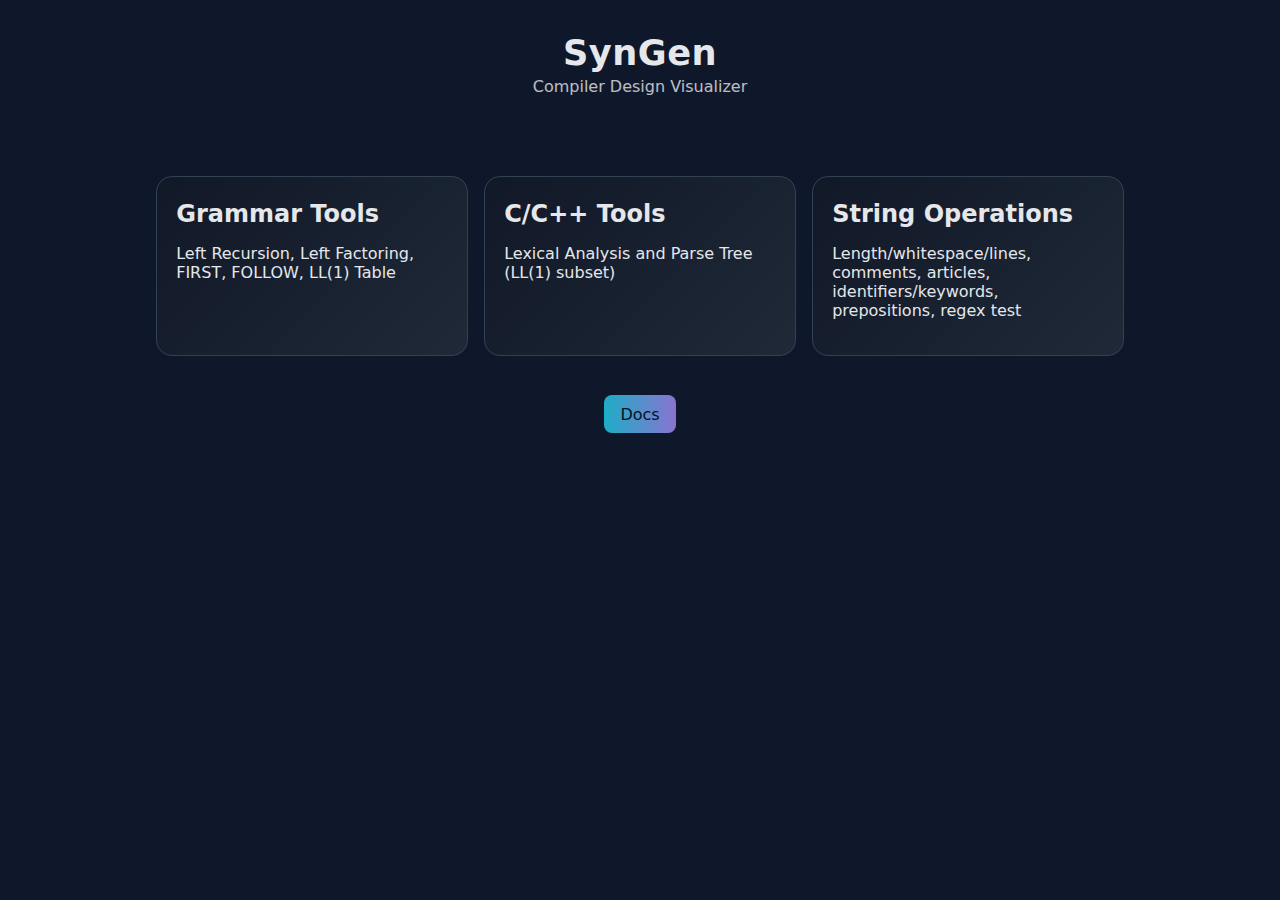
<file: index.html>
<!DOCTYPE html>
<html lang="en">
<head>
  <meta charset="UTF-8" />
  <meta name="viewport" content="width=device-width, initial-scale=1.0"/>
  <title>SynGen • Home</title>
  <link rel="stylesheet" href="css/style.css" />
</head>
<body class="home">
  <header>
    <h1>SynGen</h1>
    <p class="subtitle">Compiler Design Visualizer</p>
  </header>

  <main class="cards">
    <a class="card" href="grammar.html">
      <h2>Grammar Tools</h2>
      <p>Left Recursion, Left Factoring, FIRST, FOLLOW, LL(1) Table</p>
    </a>
    <a class="card" href="cpp.html">
      <h2>C/C++ Tools</h2>
      <p>Lexical Analysis and Parse Tree (LL(1) subset)</p>
    </a>
    <a class="card" href="string.html">
      <h2>String Operations</h2>
      <p>Length/whitespace/lines, comments, articles, identifiers/keywords, prepositions, regex test</p>
    </a>
  </main>

  <footer>
    <a href="https://github.com/" target="_blank" rel="noreferrer">Docs</a>
  </footer>
</body>
</html>
</file>
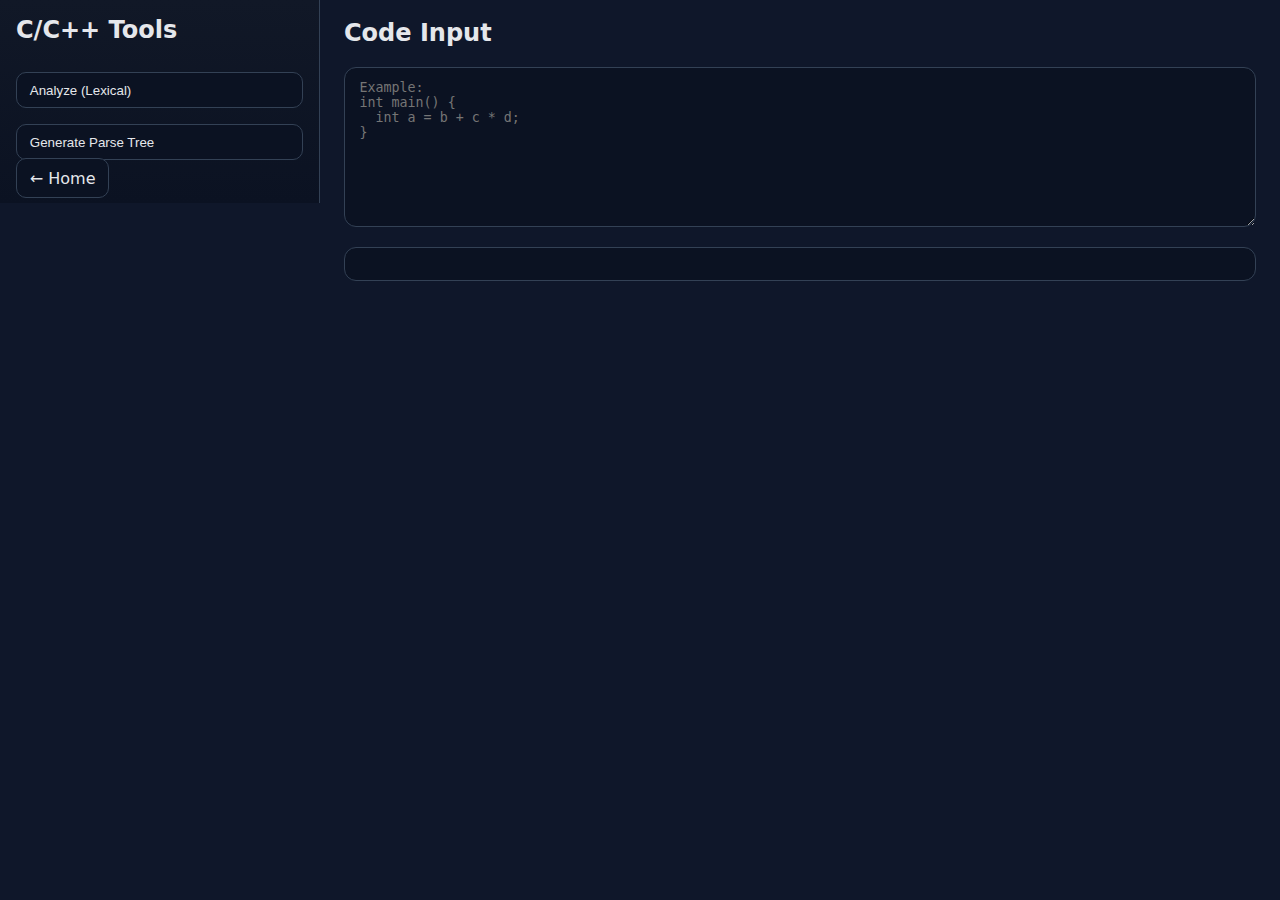
<file: cpp.html>
<!DOCTYPE html>
<html lang="en">
<head>
  <meta charset="UTF-8"/>
  <meta name="viewport" content="width=device-width, initial-scale=1.0"/>
  <title>SynGen • C/C++ Tools</title>
  <link rel="stylesheet" href="css/style.css"/>
  <script src="js/cpp.js" defer></script>
</head>
<body>
  <aside class="sidebar">
    <h2>C/C++ Tools</h2>
    <button id="btnLex">Analyze (Lexical)</button>
    <button id="btnParse">Generate Parse Tree</button>
    <a class="link-home" href="index.html">← Home</a>
  </aside>

  <main class="content">
    <h2>Code Input</h2>
    <textarea id="codeInput" placeholder="Example:
int main() {
  int a = b + c * d;
}"></textarea>

    <div id="outputArea" class="output"></div>
    <div id="treeArea" class="tree"></div>
  </main>
</body>
</html>
</file>
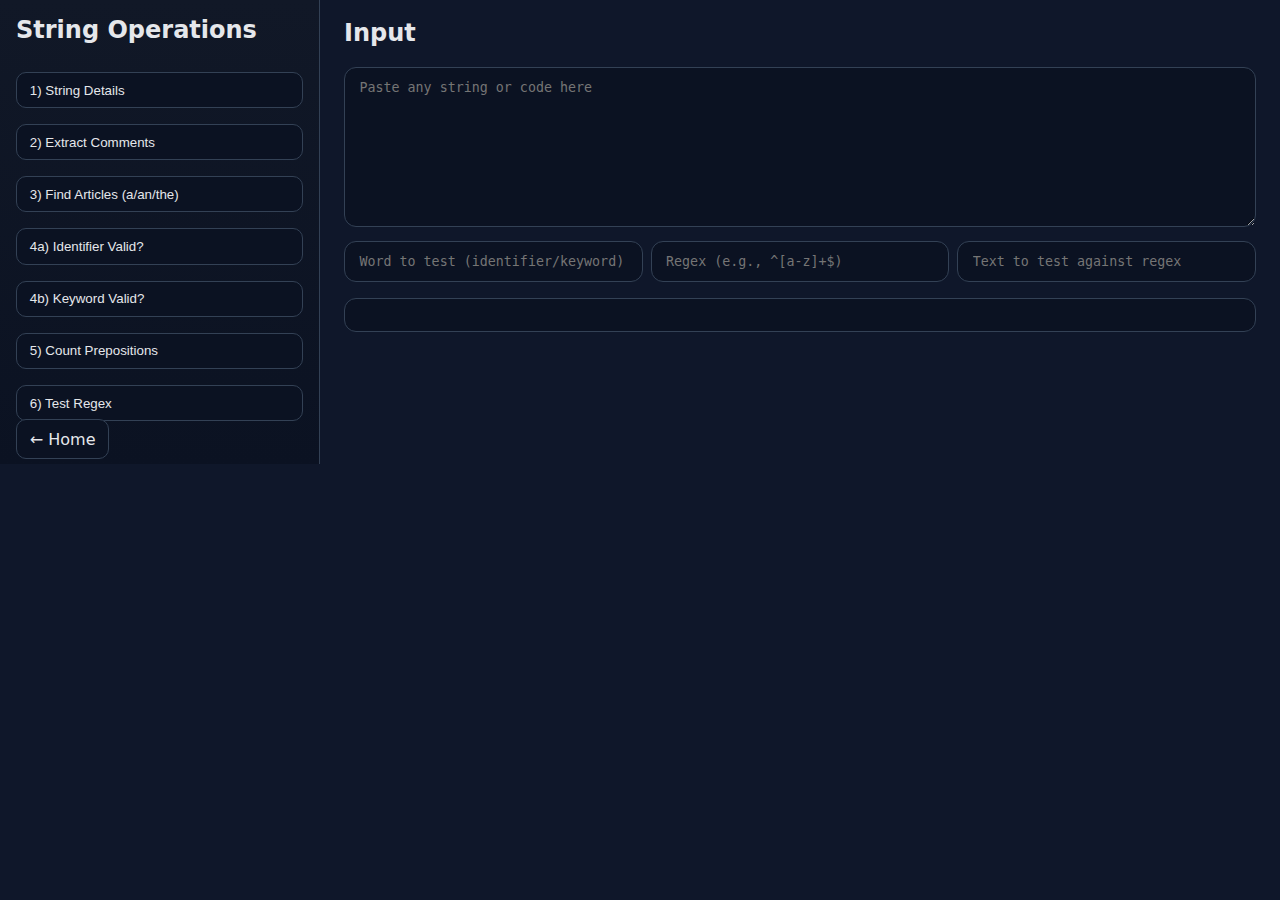
<file: string.html>
<!DOCTYPE html>
<html lang="en">
<head>
  <meta charset="UTF-8"/>
  <meta name="viewport" content="width=device-width, initial-scale=1.0"/>
  <title>SynGen • String Operations</title>
  <link rel="stylesheet" href="css/style.css"/>
  <script src="js/string.js" defer></script>
</head>
<body>
  <aside class="sidebar">
    <h2>String Operations</h2>
    <button id="btnDetails">1) String Details</button>
    <button id="btnComments">2) Extract Comments</button>
    <button id="btnArticles">3) Find Articles (a/an/the)</button>
    <button id="btnCheckId">4a) Identifier Valid?</button>
    <button id="btnCheckKey">4b) Keyword Valid?</button>
    <button id="btnPreps">5) Count Prepositions</button>
    <button id="btnRegex">6) Test Regex</button>
    <a class="link-home" href="index.html">← Home</a>
  </aside>

  <main class="content">
    <h2>Input</h2>
    <textarea id="stringInput" placeholder="Paste any string or code here"></textarea>

    <div class="inline">
      <input id="singleWord" type="text" placeholder="Word to test (identifier/keyword)"/>
      <input id="regexInput" type="text" placeholder="Regex (e.g., ^[a-z]+$)"/>
      <input id="regexText" type="text" placeholder="Text to test against regex"/>
    </div>

    <div id="stringOutput" class="output"></div>
  </main>
</body>
</html>
</file>
<file: css/style.css>
* { box-sizing: border-box; }
:root {
  --bg:#0f172a; --card:#111827; --muted:#1f2937; --text:#e5e7eb;
  --accent:#22d3ee; --accent2:#a78bfa; --border:#334155;
}
body {
  margin: 0;
  font-family: system-ui, Arial, sans-serif;
  background: var(--bg);
  color: var(--text);
}

/* Home Page ---------------------------------------------*/
header { text-align:center; padding:2rem 1rem; }
header h1 { margin:0; font-size:2.2rem; letter-spacing:0.5px; }
.subtitle { opacity:0.8; margin-top:.25rem; }

.home .cards {
  max-width:1000px; margin:2rem auto; padding:0 1rem;
  display:grid; grid-template-columns: repeat(auto-fit, minmax(260px,1fr)); gap:1rem;
}

.card {
  display:block;
  background:linear-gradient(135deg, var(--card), var(--muted));
  border:1px solid var(--border);
  padding:1.2rem;
  border-radius:16px;
  text-decoration:none;
  color:var(--text);
  transition:transform .2s ease, border-color .2s ease;
}
.card h2 { margin:.25rem 0 .5rem; }
.card:hover { transform: translateY(-6px); border-color: var(--accent); }

footer {
  text-align:center;
  padding:1rem;
  opacity:.8;
}
footer a {
  text-decoration:none;
  padding:.6rem 1rem;
  background:linear-gradient(90deg,var(--accent),var(--accent2));
  color:#00111a;
  border-radius:8px;
  transition:transform .2s ease;
}
footer a:hover {
  transform:scale(1.05);
}

/* 2 Column Layout for Other Pages -----------------------*/

.sidebar {
  float:left;
  width:25%;
  padding:1rem;
  border-right:1px solid var(--border);
  background:linear-gradient(180deg, var(--card), #0b1222);
  /* ami add korsi
  border: 1px solid white;
  height: 100%; */
}
.sidebar h2 { margin-top:0; }

.sidebar button,
.sidebar .link-home {
  width:100%;
  margin:.5rem 0;
  padding:.6rem .8rem;
  border-radius:10px;
  border:1px solid var(--border);
  background:#0b1222;
  color:var(--text);
  cursor:pointer;
  text-align:left;
  text-decoration:none;
  transition:all .25s ease;
}
.sidebar button:hover,
.sidebar .link-home:hover {
  border-color:var(--accent2);
  transform:translateX(3px);
}

.content {
  float:left;
  width:75%;
  padding:1rem 1.5rem;
}

.content h2 { margin-top:.2rem; }

textarea, input[type=text] {
  width:100%;
  padding:.75rem .9rem;
  border-radius:12px;
  border:1px solid var(--border);
  background:#0b1222;
  color:var(--text);
  font-family: ui-monospace, SFMono-Regular, Menlo, Consolas, monospace;
}

textarea { min-height:160px; }

.actions { margin:.6rem 0 1rem; }
.actions button {
  background:linear-gradient(90deg, var(--accent), var(--accent2));
  color:#00111a;
  border:none;
  padding:.6rem 1rem;
  border-radius:999px;
  cursor:pointer;
  margin-right:.5rem;
  font-weight:600;
  transition:transform .25s ease;
}
.actions button:hover {
  transform:scale(1.07);
}

.output {
  margin-top:1rem;
  padding:1rem;
  background:#0b1222;
  border:1px solid var(--border);
  border-radius:12px;
  overflow:auto;
  max-height:60vh;
}

.inline {
  display:grid;
  grid-template-columns: 1fr 1fr 1fr;
  gap:.5rem;
  margin-top:.6rem;
}

table { width:100%; border-collapse: collapse; margin-top:.5rem; }
th, td {
  border:1px solid var(--border);
  padding:.5rem .6rem;
  text-align:left;
}
th { background:#0c1a2b; }

.tree ul { list-style:none; padding-left:1.2rem; }
.tree li { margin:.2rem 0; }
.tree .node {
  display:inline-block;
  padding:.15rem .4rem;
  border-radius:6px;
  border:1px solid var(--border);
  background:#0b1222;
}

/* Fade animation for page sections */
@keyframes fadeIn {
  from { opacity: 0; transform: translateY(10px); }
  to   { opacity: 1; transform: translateY(0); }
}
.sidebar, .content {
  animation: fadeIn 0.6s ease both;
}

/* Add spacing before "Home" link in sidebar */
.sidebar .link-home {
  margin-top: 1.2rem; /* 👈 pushes it down a bit */
}

/* And keep the same hover transition */
.sidebar .link-home:hover {
  border-color: var(--accent2);
  transform: translateX(3px);
}

/* glow + scale for Docs link (footer) */
footer a {
  text-decoration:none;
  padding:.6rem 1rem;
  background:linear-gradient(90deg,var(--accent),var(--accent2));
  color:#00111a;
  border-radius:8px;
  transition:transform .2s ease, box-shadow .25s ease;
}

footer a:hover {
  transform: scale(1.05);
  box-shadow: 0 0 10px var(--accent2);
}

/* make sure <pre> inside the output area is visible */
.output pre {
  white-space: pre-wrap;
  color: var(--text);
}


/* Responsive – stacks sidebar on top */
@media (max-width:768px) {
  .sidebar, .content { width:100%; float:none; }
}
</file>
